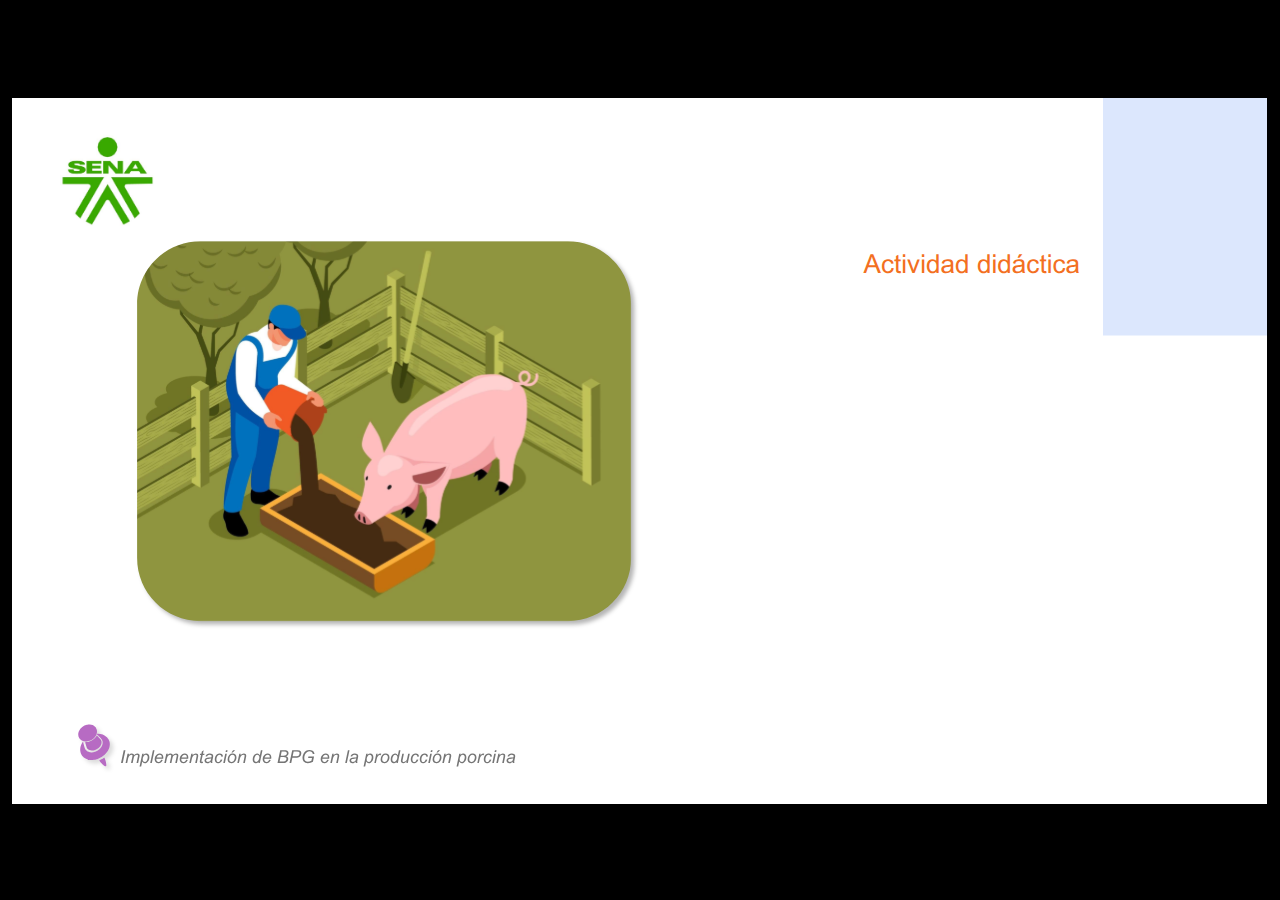
<file: actividades/actividad.html>
﻿<!doctype html>
<html lang="es">
<head>
  <meta charset="utf-8">
  <!-- Creado con Storyline 360 - http://www.articulate.com  -->
  <!-- version: 3.77.30587.0 -->
  <title>AD_CF002_P_P</title>
  <meta http-equiv="x-ua-compatible" content="IE=edge"/>
  <meta name="viewport" content="width=device-width,initial-scale=1,user-scalable=no,shrink-to-fit=no,minimal-ui"/>
  <meta name="apple-mobile-web-app-capable" content="yes"/>
  <style>
    html, body { height: 100%; padding: 0; margin: 0 }
    #app { height: 100%; width: 100%; }
  </style>

  <script>
    window.DS = {};
    window.globals = {
      DATA_PATH_BASE: '',
      HAS_FRAME: true,
      HAS_SLIDE: true,

      lmsPresent: false,
      tinCanPresent: false,
      cmi5Present: false,
      aoSupport: false,
      scale: 'show all',
      captureRc: false,
      browserSize: 'optimal',
      bgColor: '#000000',
      features: 'AccessibleVideo,ConnectionMessages,DropIn1,DropIn2,FullScreenToggle,LayerPresentAsDialog,MultipleQuizTracking,PlayerSpeedControl,StreamingVideo,UpdatedThemeEditor,UseAudioElement,VideoSync',
      themeName: 'classic',
      preloaderColor: '#FFFFFF',
      suppressAnalytics: false,
      productChannel: 'stable',
      publishSource: 'storyline',
      aid: 'aid|5304b41d-7af7-4125-b8d1-83eb222823e2',
      cid: '3c1f6a98-966b-49cc-a211-4a7e4b612ec5',
      playerVersion: '3.77.30587.0',
      publishTimestamp: '2023-07-13T22:15:37.3492012Z',
      maxIosVideoElements: 10,
      connectionSettings: { mode: 'disabled' },

      
      parseParams: function(qs) {
        if (window.globals.parsedParams != null) {
          return window.globals.parsedParams;
        }
        qs = (qs || window.location.search.substr(1)).split('+').join(' ');
        var params = {},
            tokens,
            re = /[?&]?([^=]+)=([^&]*)/g;

        while (tokens = re.exec(qs)) {
          params[decodeURIComponent(tokens[1]).trim()] =
            decodeURIComponent(tokens[2]).trim();
        }
        window.globals.parsedParams = params;
        return params;
      }

    };
  </script>
  <script>
    var isIe11 = ('ActiveXObject' in window || window.MSBlobBuilder != null)
      && window.msCrypto != null && !window.ActiveXObject;
    if (isIe11) {
      window.globals.unsupportedBrowser = true;
      document.write(atob('[base64]'));
    }
  </script>
  
  <script>window.THREE = { };</script>
  
</head>
<body style="background: #000000" class="cs-HTML theme-classic">
  <!-- 360 -->
  <script>!function(){var e,i=/iPhone/i,o=/iPod/i,n=/iPad/i,t=/\biOS-universal(?:.+)Mac\b/i,r=/\bAndroid(?:.+)Mobile\b/i,a=/Android/i,d=/(?:SD4930UR|\bSilk(?:.+)Mobile\b)/i,p=/Silk/i,l=/Windows Phone/i,u=/\bWindows(?:.+)ARM\b/i,b=/BlackBerry/i,s=/BB10/i,c=/Opera Mini/i,f=/\b(CriOS|Chrome)(?:.+)Mobile/i,h=/Mobile(?:.+)Firefox\b/i,v=function(e){return void 0!==e&&"MacIntel"===e.platform&&"number"==typeof e.maxTouchPoints&&e.maxTouchPoints>1&&"undefined"==typeof MSStream};e=function(e){var m={userAgent:"",platform:"",maxTouchPoints:0};e||"undefined"==typeof navigator?"string"==typeof e?m.userAgent=e:e&&e.userAgent&&(m={userAgent:e.userAgent,platform:e.platform,maxTouchPoints:e.maxTouchPoints||0}):m={userAgent:navigator.userAgent,platform:navigator.platform,maxTouchPoints:navigator.maxTouchPoints||0};var g=m.userAgent,y=g.split("[FBAN");void 0!==y[1]&&(g=y[0]),void 0!==(y=g.split("Twitter"))[1]&&(g=y[0]);var A=function(e){return function(i){return i.test(e)}}(g),w={apple:{phone:A(i)&&!A(l),ipod:A(o),tablet:!A(i)&&(A(n)||v(m))&&!A(l),universal:A(t),device:(A(i)||A(o)||A(n)||A(t)||v(m))&&!A(l)},amazon:{phone:A(d),tablet:!A(d)&&A(p),device:A(d)||A(p)},android:{phone:!A(l)&&A(d)||!A(l)&&A(r),tablet:!A(l)&&!A(d)&&!A(r)&&(A(p)||A(a)),device:!A(l)&&(A(d)||A(p)||A(r)||A(a))||A(/\bokhttp\b/i)},windows:{phone:A(l),tablet:A(u),device:A(l)||A(u)},other:{blackberry:A(b),blackberry10:A(s),opera:A(c),firefox:A(h),chrome:A(f),device:A(b)||A(s)||A(c)||A(h)||A(f)},any:!1,phone:!1,tablet:!1};return w.any=w.apple.device||w.android.device||w.windows.device||w.other.device,w.phone=w.apple.phone||w.android.phone||w.windows.phone,w.tablet=w.apple.tablet||w.android.tablet||w.windows.tablet,w}(),"object"==typeof exports&&"undefined"!=typeof module?module.exports=e:"function"==typeof define&&define.amd?define((function(){return e})):this.isMobile=e}();
    window.isMobile.apple.tablet = window.isMobile.apple.tablet ||
      (navigator.platform === 'MacIntel' && navigator.maxTouchPoints > 1);
    window.isMobile.apple.device = window.isMobile.apple.device || window.isMobile.apple.tablet;
    window.isMobile.tablet = window.isMobile.tablet || window.isMobile.apple.tablet;
    window.isMobile.any = window.isMobile.any || window.isMobile.apple.tablet;
  </script>

  <div id="focus-sink" tabindex="-1"></div>

  <div id="preso"></div>
  <script>
    (function() {

      var classTypes = [ 'desktop', 'mobile', 'phone', 'tablet' ];

      var addDeviceClasses = function(prefix, testObj) {
        var curr, i;
        for (i = 0; i < classTypes.length; i++) {
          curr = classTypes[i];
          if (testObj[curr]) {
            document.body.classList.add(prefix + curr);
          }
        }
      };

      var params = window.globals.parseParams(),
          isDevicePreview = params.devicepreview === '1',
          isPhoneOverride = params.deviceType === 'phone' || (isDevicePreview && params.phone == '1'),
          isTabletOverride = (params.deviceType === 'tablet' || isDevicePreview) && !isPhoneOverride,
          isMobileOverride = isPhoneOverride || isTabletOverride;

      var deviceView = {
        desktop: !window.isMobile.any && !isMobileOverride,
        mobile: window.isMobile.any || isMobileOverride,
        phone: isPhoneOverride || (window.isMobile.phone && !isTabletOverride),
        tablet: isTabletOverride || window.isMobile.tablet
      };

      window.globals.deviceView = deviceView;
      window.isMobile.desktop = !window.isMobile.any;
      window.isMobile.mobile = window.isMobile.any;

      addDeviceClasses('view-', deviceView);

    })();
  </script>
  
  <script src='story_content/user.js' type=text/javascript></script>
  <div class="slide-loader"></div>

  <script>
    if (window.globals.deviceView.isMobile) { var doc = document, loader = doc.body.querySelector('.slide-loader'); [ 1, 2, 3 ].forEach(function(n) { var d = doc.createElement('div'); d.style.backgroundColor = window.globals.preloaderColor; d.classList.add('mobile-loader-dot'); d.classList.add('dot' + n); loader.appendChild(d); }); }
  </script>

  <div class="mobile-load-title-overlay" style="display: none">
    <div class="mobile-load-title">AD_CF002_P_P</div>
  </div>

  <div class="mobile-chrome-warning"></div>

  
<style>
  .warn-connection-dialog {
    display: none;
    background: transparent;
    pointer-events: none;
    position: fixed;
    left: 0;
    top: 0;
    width: 100%;
    height: 100%;
    z-index: 999;
  }

  .warn-connection-content {
    border-radius: 4px;
    background: white;
    border: 1px solid #E7E7E7;
    color: #333333;
    box-shadow: 0 2px 4px rgba(0, 0, 0, 0.25);
    transition: all 150ms ease-out;
    position: absolute;
    white-space: nowrap;
  }

  .view-phone.is-landscape .warn-connection-content {
    left: 23px;
    bottom: 23px;
  }

  .view-tablet.is-landscape .warn-connection-content {
    left: 50%;
    top: 20px;
    transform: translateX(-50%);
  }

  .is-portrait .warn-connection-content {
    transform: translate(-50%, calc(-100% - 15px));
  }

  .warn-connection-content p {
    display: inline-block;
    margin: 0 8px 0 0;
    line-height: 33px;
    font-size: 11px;
  }

  .warn-connection-content svg {
    position: relative;
    vertical-align: middle;
    margin: 0 2px 2px 8px;
  }

  .view-desktop .warn-connection-content {
    left: 1.5em;
    bottom: 1.5em;
  }

  .view-desktop .warn-connection-content p {
    font-size: 1.1em;
  }

  .is-offline .warn-connection-dialog {
    display: block;
  }

  .is-offline .cs-panel * {
    pointer-events: none !important;
  }

  .is-offline .cs-panel {
    pointer-events: all !important;
  }

  .is-offline #nav-controls * {
    pointer-events: none !important;
  }

  .is-offline #nav-controls {
    pointer-events: all !important;
  }
</style>

<div class="warn-connection-dialog">
  <div class="warn-connection-content">
    <svg width="17" height="15" viewBox="0 0 17 15" xmlns="http://www.w3.org/2000/svg">
      <path fill="#8F0000" stroke="white" d="M16.07,12.98 L15.88,12.23 L9.51,1.21 C8.97,0.26,7.6,0.26,7.06,1.21 L0.69,12.23 C0.15,13.16,0.81,14.36,1.91,14.36 H14.65 C15.47,14.36,16.05,13.7,16.07,12.98 Z"/>
      <path fill="white" stroke="white" d="M8.58,5.5 C8.35,5.28,8.5,5.35,8.21,5.32 C8.09,5.35,7.97,5.49,7.96,5.67 C7.97,5.79,7.98,5.92,7.98,6.04 L7.98,6.04 C7.99,6.17,8,6.31,8.01,6.43 L8.01,6.44 C8.03,6.92,8.06,7.41,8.09,7.9 L8.09,7.9 C8.12,8.39,8.14,8.88,8.17,9.37 C8.17,9.39,8.18,9.42,8.2,9.44 C8.23,9.46,8.25,9.47,8.28,9.47 C8.31,9.47,8.34,9.46,8.35,9.44 C8.37,9.43,8.38,9.4,8.39,9.35 L8.39,9.34 C8.39,9.24,8.4,9.15,8.4,9.05 L8.4,9.05 C8.41,8.96,8.41,8.86,8.42,8.75 C8.43,8.44,8.45,8.12,8.47,7.81 L8.47,7.81 C8.49,7.49,8.51,7.18,8.53,6.87 C8.55,6.46,8.56,6.05,8.59,5.64 L8.6,5.62 C8.6,5.57,8.59,5.53,8.58,5.5 L8.21,5.32 Z"/>
      <circle fill="white" stroke="white" cx="8.3" cy="11.35" r="0.3"/>
    </svg>
    <p>You are offline. Trying to reconnect...</p>
  </div>
</div>

<script>
  (function() {
    window.DS.connection = {
      warningShown: false,
      assets: {},
      loadingAssetGroup: false,
      retryDelay: 500
    };

    var connectionSettings = window.globals.connectionSettings || {};

    // The `window.globals.features` variable must be set in `webpack.dev.config` when testing locally - it is not enough
    // to have it in the data - but it must be set there as well.
    var useConnectionMessages = window.AbortController != null &&
      window.location.protocol != 'file:' &&
      window.globals.features.indexOf('ConnectionMessages') != -1 &&
      connectionSettings.mode === 'normal';

    window.DS.connection.useConnectionMessages = useConnectionMessages

    var assetCount = 0;
    var checkLoadedId;


    if (useConnectionMessages && connectionSettings != null) {
      var contentEl = document.querySelector('.warn-connection-content');
      var messageEl = contentEl.querySelector('p')

      if (connectionSettings.useDarkTheme) {
        contentEl.style.borderColor = '#BABBBA';
        contentEl.style.backgroundColor = '#282828';
        contentEl.style.color = '#FFFFFF';
      }

      if (connectionSettings.message != null) {
        messageEl.textContent = window.decodeURIComponent(connectionSettings.message);
      }
    }

    function checkAssetsReady() {
      for (var i in DS.connection.assets) {
        if (!DS.connection.assets[i].success) {
          return false;
        }
      }
      return true;
    }

    function stopAssetGroup() {
      if (!useConnectionMessages) { return; }

      assetCount = 0;

      DS.connection.oldAssetGroup = DS.connection.assets;
      DS.connection.assets = {};
      DS.connection.loadingAssetGroup = false;
      clearInterval(checkLoadedId);
    }

    function startAssetGroup() {
      if (!useConnectionMessages) { return; }
      var ticks = 0;
      clearInterval(checkLoadedId);
      checkLoadedId = setInterval(function() {
        var loaded = 0;
        if (assetCount === 0 && loaded === 0) {
          clearInterval(checkLoadedId);
          return;
        }

        for (var i in DS.connection.assets) {
          if (DS.connection.assets[i].success) {
            loaded++;
          }
        }

        if (assetCount === loaded && checkAssetsReady()) {
          for (var i in DS.connection.assets) {
            if (DS.connection.assets[i].action) {
              DS.connection.assets[i].action();
            }
          }
          hideWarning();
          stopAssetGroup();
        }
      }, 100)
    }

    function requiredAsset(url, action, retry, type) {
      if (!useConnectionMessages) { return; }
      if (DS.connection.assets[url]) { return; }

      DS.connection.assets[url] = {
        success: false, action: action, retry: retry, type: type
      };
      assetCount = Object.keys(DS.connection.assets).length;
      if (!DS.connection.loadingAssetGroup) {
        startAssetGroup();
      }
      DS.connection.loadingAssetGroup = true;
    }

    function assetLoaded(url) {
      if (!useConnectionMessages) { return; }
      if (DS.connection.assets[url]) {
        DS.connection.assets[url].success = true;
      }
    }

    function assetFailed(url) {
      if (!useConnectionMessages) { return; }
      if (!DS.connection.assets[url]) {
        if (/\.js$/.test(url) && url.indexOf('transcripts') === -1) {
          setTimeout(function() {
            if (DS.connection.lastSlideLoaded != null) {
              DS.connection.lastSlideLoaded();
            }
          }, DS.connection.retryDelay);
        }
        return;
      }
      if (!DS.connection.warningShown) { showWarning(); }
      if (DS.connection.assets[url].retry) {
        setTimeout(function() {
          if (!DS.connection.assets[url].success) {
            DS.connection.assets[url].retry()
          }
        }, DS.connection.retryDelay);
      }
    }

    function hideWarning() {
      document.body.classList.remove('is-offline');
      DS.connection.warningShown = false;
    }
    DS.connection.hideWarning = hideWarning

    function showWarning(btn) {
      document.body.classList.add('is-offline')
      DS.connection.warningShown = true;
      updateWarningPosition();
    }

    function updateWarningPosition() {
      if (!DS.connection.warningShown) {
        return;
      }

      var isPortrait = document.body.classList.contains('is-portrait');
      var warningEl = document.querySelector('.warn-connection-content');

      if (isPortrait) {
        var slide = document.querySelector('.primary-slide');
        var slideRect = slide.getBoundingClientRect();

        warningEl.style.top = `${slideRect.top}px`
        warningEl.style.left = `${slideRect.left + slideRect.width / 2}px`
      } else {
        warningEl.style.top = null;
        warningEl.style.left = null;
      }

      window.requestAnimationFrame(updateWarningPosition);
    }

    // these will all be noops if the feature flag isn't set in
    // the data and `window.globals.features`
    DS.connection.requiredAsset = requiredAsset;
    DS.connection.assetLoaded = assetLoaded;
    DS.connection.assetFailed = assetFailed;
    DS.connection.stopAssetGroup = stopAssetGroup;
    DS.connection.startAssetGroup = startAssetGroup;
  })();
</script>


  <script>
    
    if (window.autoSpider && window.vInterfaceObject) {
      document.querySelector('.mobile-load-title-overlay').style.display = 'none';
    }
  </script>

  

  <link rel="stylesheet" href="html5/data/css/output.min.css" data-noprefix/>
</body>
<script src="html5/lib/scripts/bootstrapper.min.js"></script>
</html>
</file>
